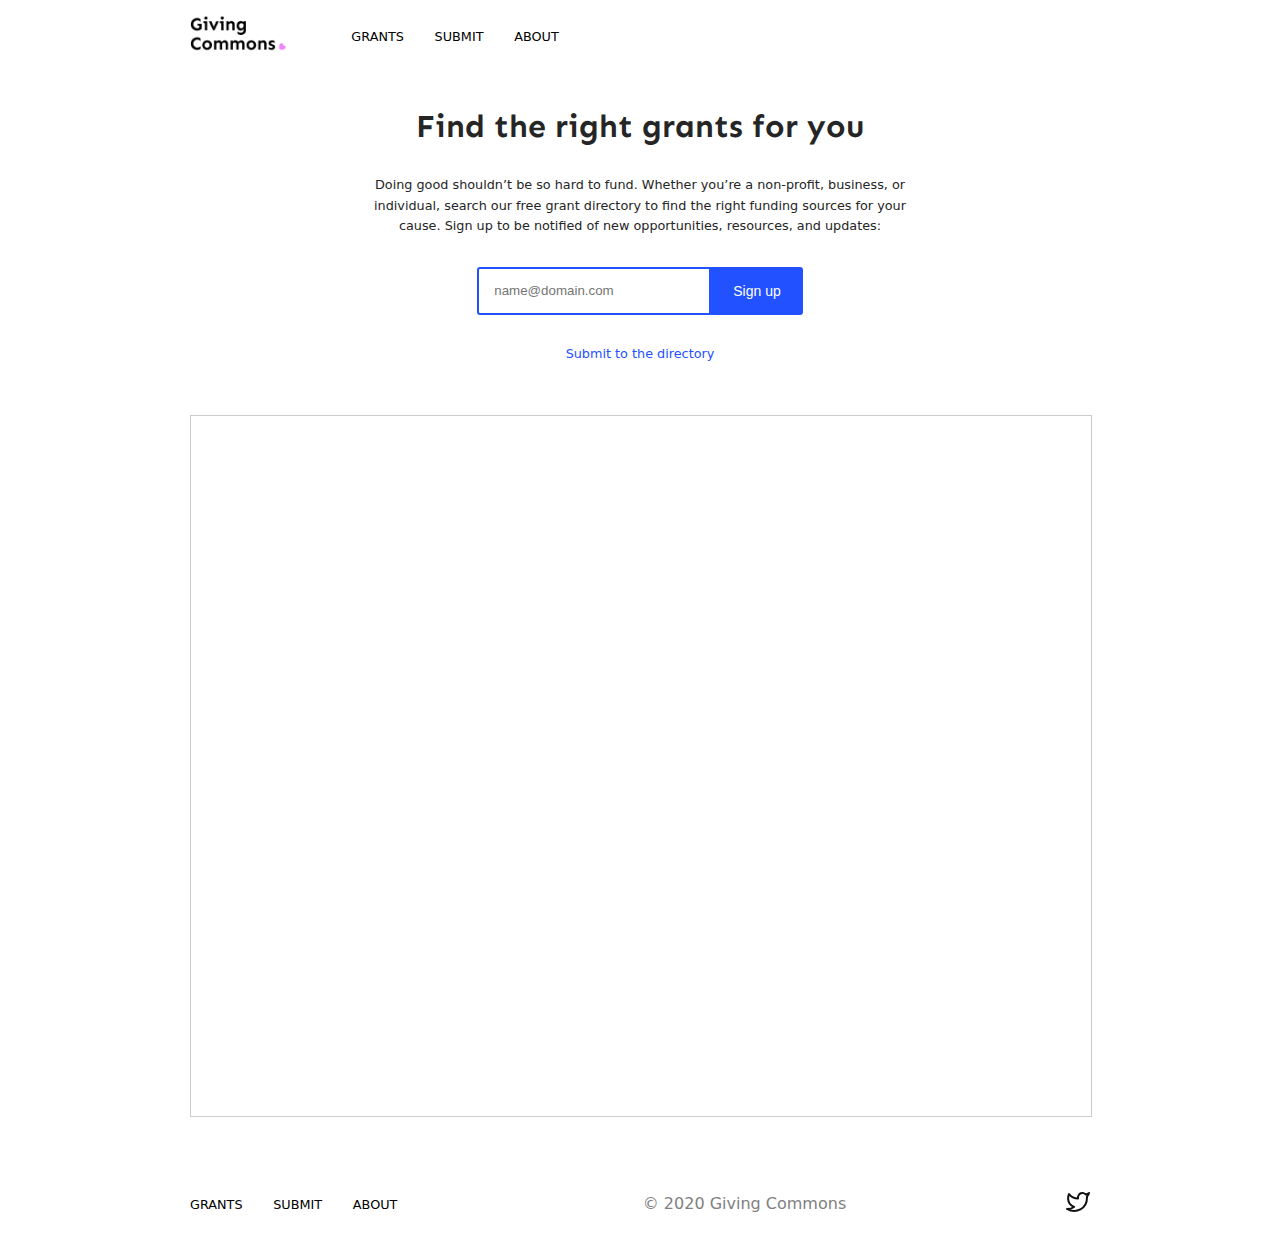
<file: index.html>
<!DOCTYPE html>

<html lang="en">
  <head>
    <meta charset="utf-8" />
    <meta name="viewport" content="width=device-width, initial-scale=1.0" />

    <title>Giving Commons | Find the right grants for you</title>
    <meta name="description" content="Giving Commons" />
    <meta name="author" content="Giving Commons" />

    <link rel="stylesheet" href="global.css" />
    <link rel="stylesheet" href="index.css" />
    <link
      href="//cdn-images.mailchimp.com/embedcode/slim-10_7.css"
      rel="stylesheet"
      type="text/css"
    />
  </head>

  <body>
    <header>
      <a href="/" class="Home">
        <img class="logo" src="icons/logo.png" />
      </a>
      <nav>
        <a href="/">Grants</a>
        <a href="/submit">Submit</a>
        <a href="/about">About</a>
      </nav>
    </header>
    <main>
      <div class="heading">
        <h1>Find the right grants for you</h1>
        <div class="description">
          <h6>
            Doing good shouldn’t be so hard to fund. Whether you’re a
            non-profit, business, or individual, search our free grant directory
            to find the right funding sources for your cause. Sign up to be
            notified of new opportunities, resources, and updates:
          </h6>
          <!-- Begin Mailchimp Signup Form -->
          <div id="mailchimp">
            <form
              action="https://stoahq.us7.list-manage.com/subscribe/post?u=34c2d11d1cb93dc690bb1a250&amp;id=7ff3f0efb9"
              method="post"
              id="mc-embedded-subscribe-form"
              name="mc-embedded-subscribe-form"
              class="validate"
              target="_blank"
              novalidate
            >
              <div id="mc_embed_signup_scroll">
                <input
                  type="EMAIL"
                  value=""
                  name="EMAIL"
                  class="email"
                  id="mce-EMAIL"
                  placeholder="name@domain.com"
                  required
                />
                <div
                  style="position: absolute; left: -5000px"
                  aria-hidden="true"
                >
                  <input
                    type="text"
                    name="b_34c2d11d1cb93dc690bb1a250_7ff3f0efb9"
                    tabindex="-1"
                    value=""
                  />
                </div>
                <div class="clear">
                  <input
                    type="submit"
                    value="Sign up"
                    name="Sign up"
                    id="mc-embedded-subscribe"
                    class="button"
                  />
                </div>
              </div>
            </form>
          </div>
          <!--End mc_embed_signup-->
          <h6>
            <a href="/submit">Submit to the directory</a>
          </h6>
        </div>
      </div>
      <div class="table">
        <iframe class="airtable-embed" src="https://airtable.com/embed/shrKNYEGxjds3xFN7?backgroundColor=green&viewControls=on" frameborder="0" onmousewheel="" width="100%" height="700" style="background: transparent; border: 1px solid #ccc;"></iframe>
      </div>
    </main>
    <footer>
      <nav>
        <a href="/">Grants</a>
        <a href="/submit">Submit</a>
        <a href="/about">About</a>
      </nav>
      <span class="copyright">© 2020 Giving Commons</span>
      <div class="socials">
        <a href="https://www.twitter.com/givingcommons" target="_blank">
          <img src="icons/twitter.svg" width="24px" height="24px" />
        </a>
        <!-- <a href="mailto:hello@givingcommons.com" target="_blank">
          <img src="icons/email.svg" width="20px" height="20px" /> -->
        <!-- </a> -->
      </div>
    </footer>
  </body>
</html>
</file>
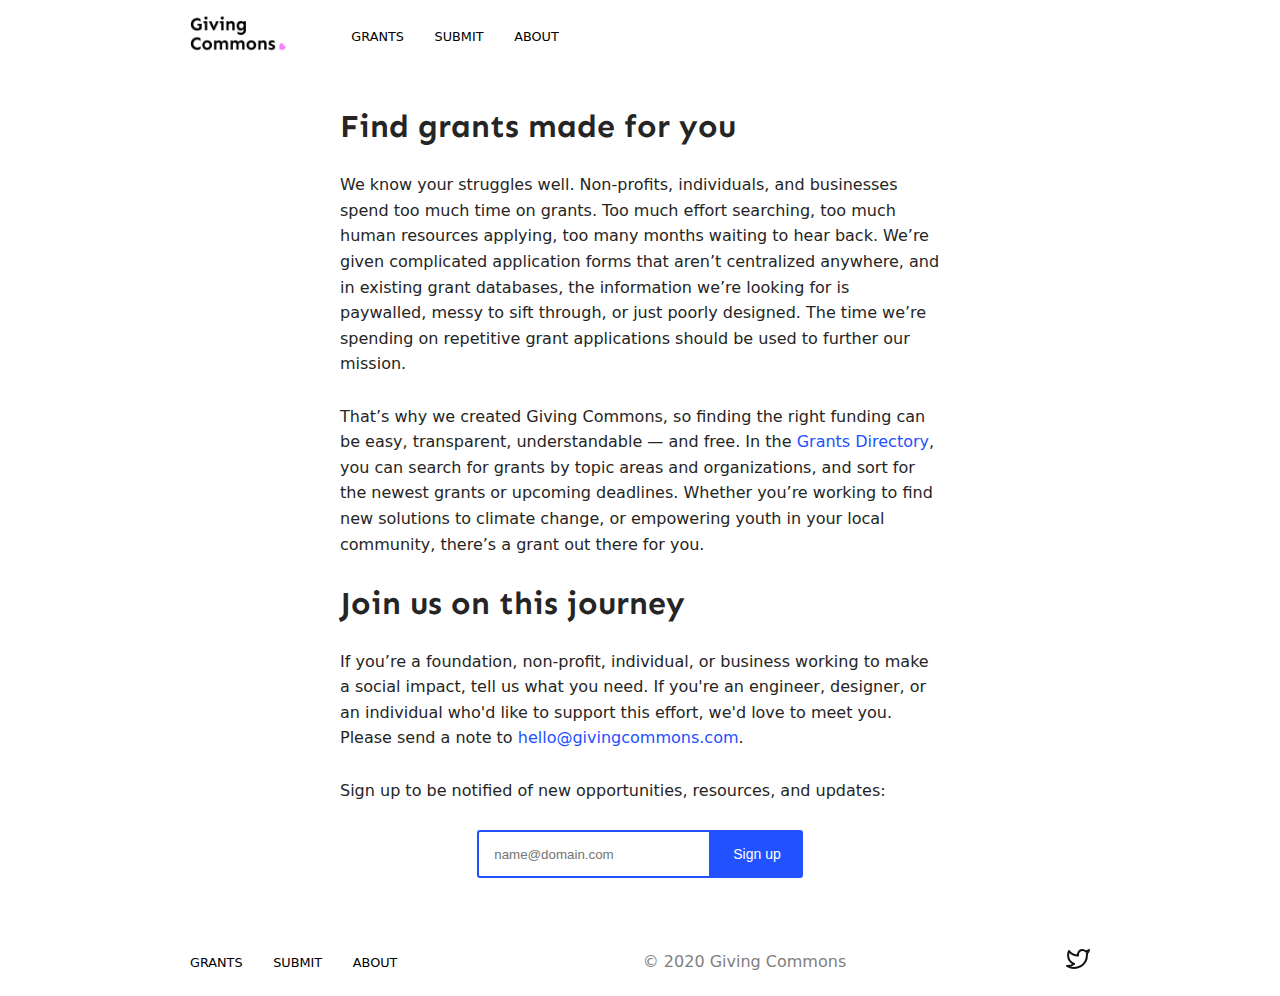
<file: about/index.html>
<!DOCTYPE html>

<html lang="en">
  <head>
    <meta charset="utf-8" />
    <meta name="viewport" content="width=device-width, initial-scale=1.0" />

    <title>About Giving Commons</title>
    <meta name="description" content= "Giving Commons" />
    <meta name="author" content="Giving Commons" />

    <link rel="stylesheet" href="../global.css" />
    <link rel="stylesheet" href="index.css" />
    <link
      href="//cdn-images.mailchimp.com/embedcode/slim-10_7.css"
      rel="stylesheet"
      type="text/css"
    />
  </head>

  <body>
    <header>
      <a href="/" class="Home">
        <img class="logo" src="../icons/logo.png" />
      </a>
      <nav>
        <a href="/">Grants</a>
        <a href="/submit">Submit</a>
        <a href="/about">About</a>
      </nav>
    </header>
    <main>
      <h1>Find grants made for you</h1>
      <h5>
        We know your struggles well. Non-profits, individuals, and businesses
        spend too much time on grants. Too much effort searching, too much human
        resources applying, too many months waiting to hear back. We’re given
        complicated application forms that aren’t centralized anywhere, and in
        existing grant databases, the information we’re looking for is
        paywalled, messy to sift through, or just poorly designed. The time
        we’re spending on repetitive grant applications should be used to
        further our mission.
      </h5>
      <h5>
        That’s why we created Giving Commons, so finding the right funding can be easy,
        transparent, understandable — and free. In the <a href="https://www.givingcommons.com/" target="_blank">Grants Directory</a>, you can
        search for grants by topic areas and organizations, and sort for the
        newest grants or upcoming deadlines. Whether you’re working to find new
        solutions to climate change, or empowering youth in your local
        community, there’s a grant out there for you. 
      </h5>
      <h1>Join us on this journey</h1>
      <h5>
        If you’re a foundation, non-profit, individual, or business working to
        make a social impact, tell us what you need. If you're an engineer, designer, or an individual who'd like to support this effort, we'd love to meet you. Please send a note to <a href="mailto:hello@givingcommons.com">hello@givingcommons.com</a>.
      </h5>
      <h5>
        Sign up to be notified of new opportunities, resources, and updates:
      </h5>
      <!-- Begin Mailchimp Signup Form -->
      <div id="mailchimp">
        <form
          action="https://stoahq.us7.list-manage.com/subscribe/post?u=34c2d11d1cb93dc690bb1a250&amp;id=7ff3f0efb9"
          method="post"
          id="mc-embedded-subscribe-form"
          name="mc-embedded-subscribe-form"
          class="validate"
          target="_blank"
          novalidate
        >
          <div id="mc_embed_signup_scroll">
            <input
              type="EMAIL"
              value=""
              name="EMAIL"
              class="email"
              id="mce-EMAIL"
              placeholder="name@domain.com"
              required
            />
            <div style="position: absolute; left: -5000px" aria-hidden="true">
              <input
                type="text"
                name="b_34c2d11d1cb93dc690bb1a250_7ff3f0efb9"
                tabindex="-1"
                value=""
              />
            </div>
            <div class="clear">
              <input
                type="submit"
                value="Sign up"
                name="Sign up"
                id="mc-embedded-subscribe"
                class="button"
              />
            </div>
          </div>
        </form>
      </div>
      <!--End mc_embed_signup -->
    </main>
    <footer>
      <nav>
        <a href="/">Grants</a>
        <a href="/submit">Submit</a>
        <a href="/about">About</a>
      </nav>
      <span class="copyright">© 2020 Giving Commons</span>
      <div class="socials">
        <a href="https://www.twitter.com/givingcommons" target="_blank">
          <img src="../icons/twitter.svg" width="24px" height="24px" />
        </a>
        <!-- <a href="mailto:hello@givingcommons.com" target="_blank">
          <img src="icons/email.svg" width="20px" height="20px" /> -->
        <!-- </a> -->
      </div>
    </footer>
  </body>
</html>
</file>
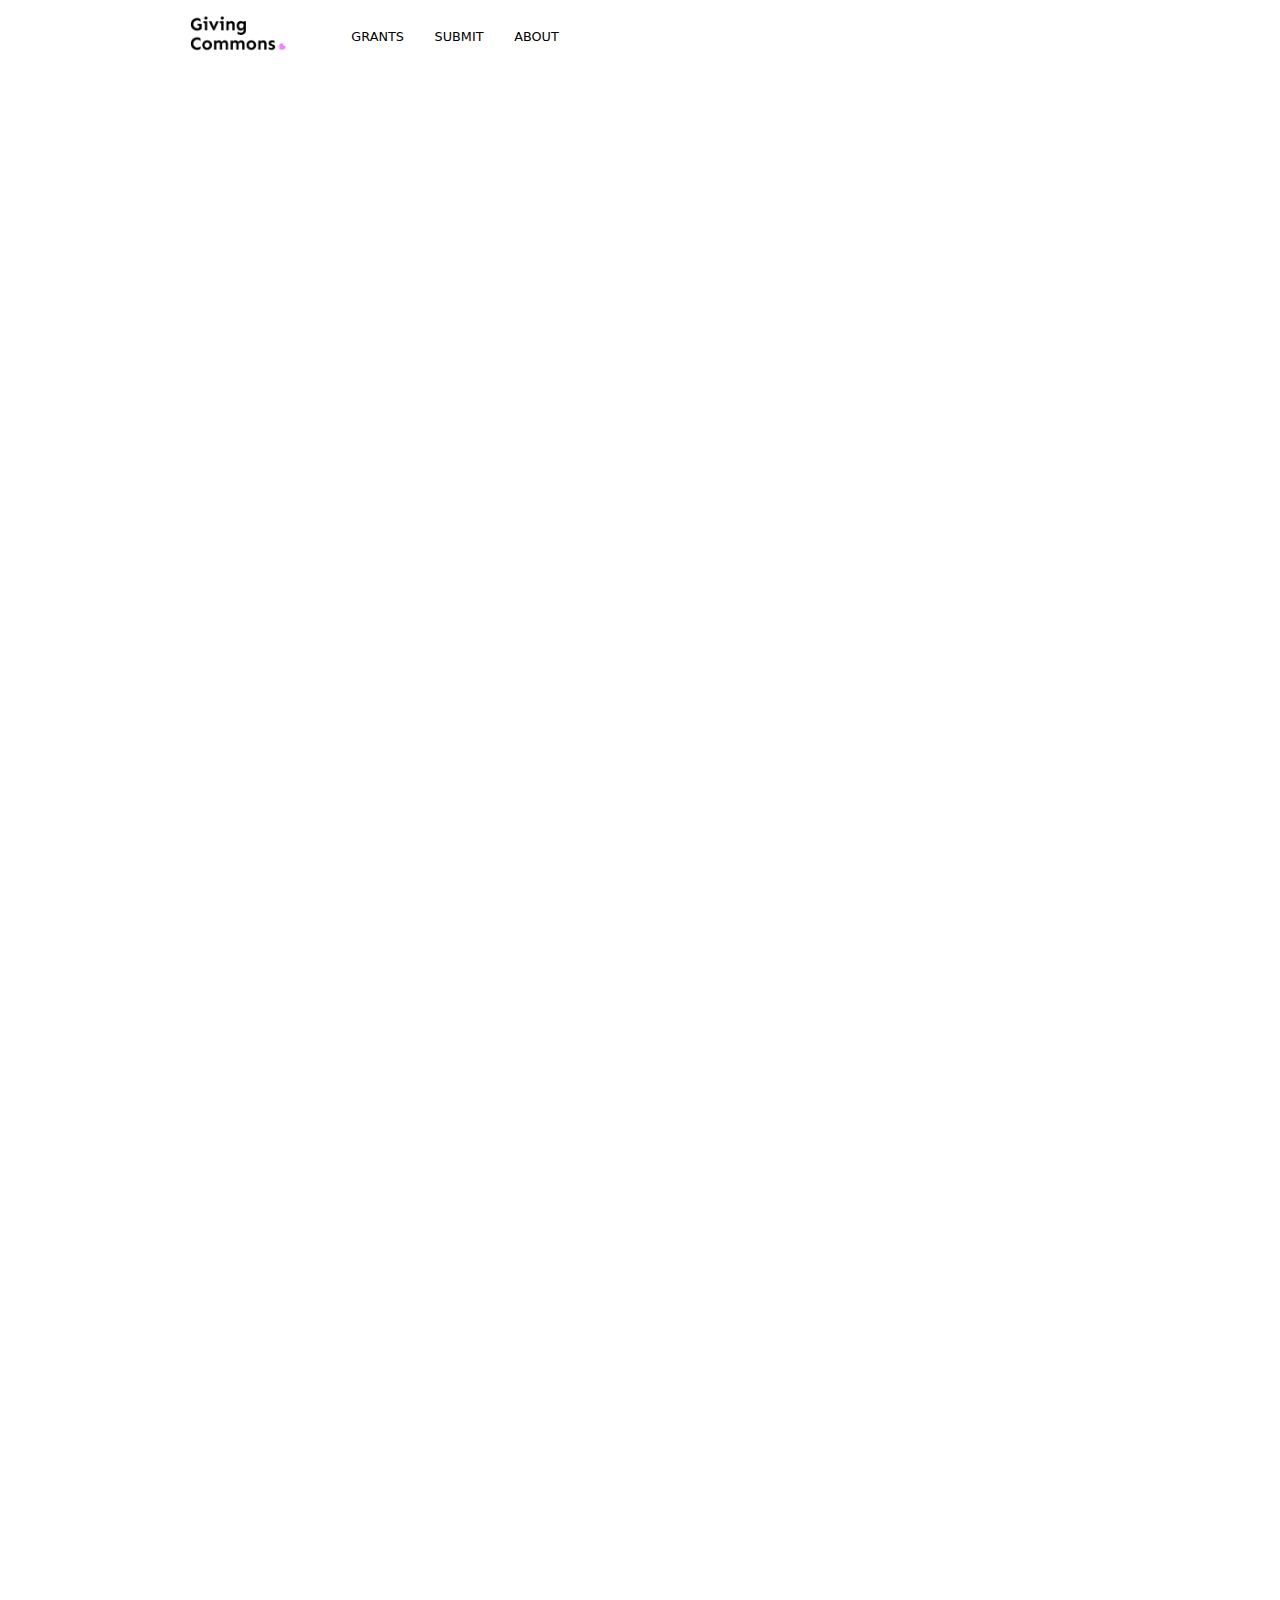
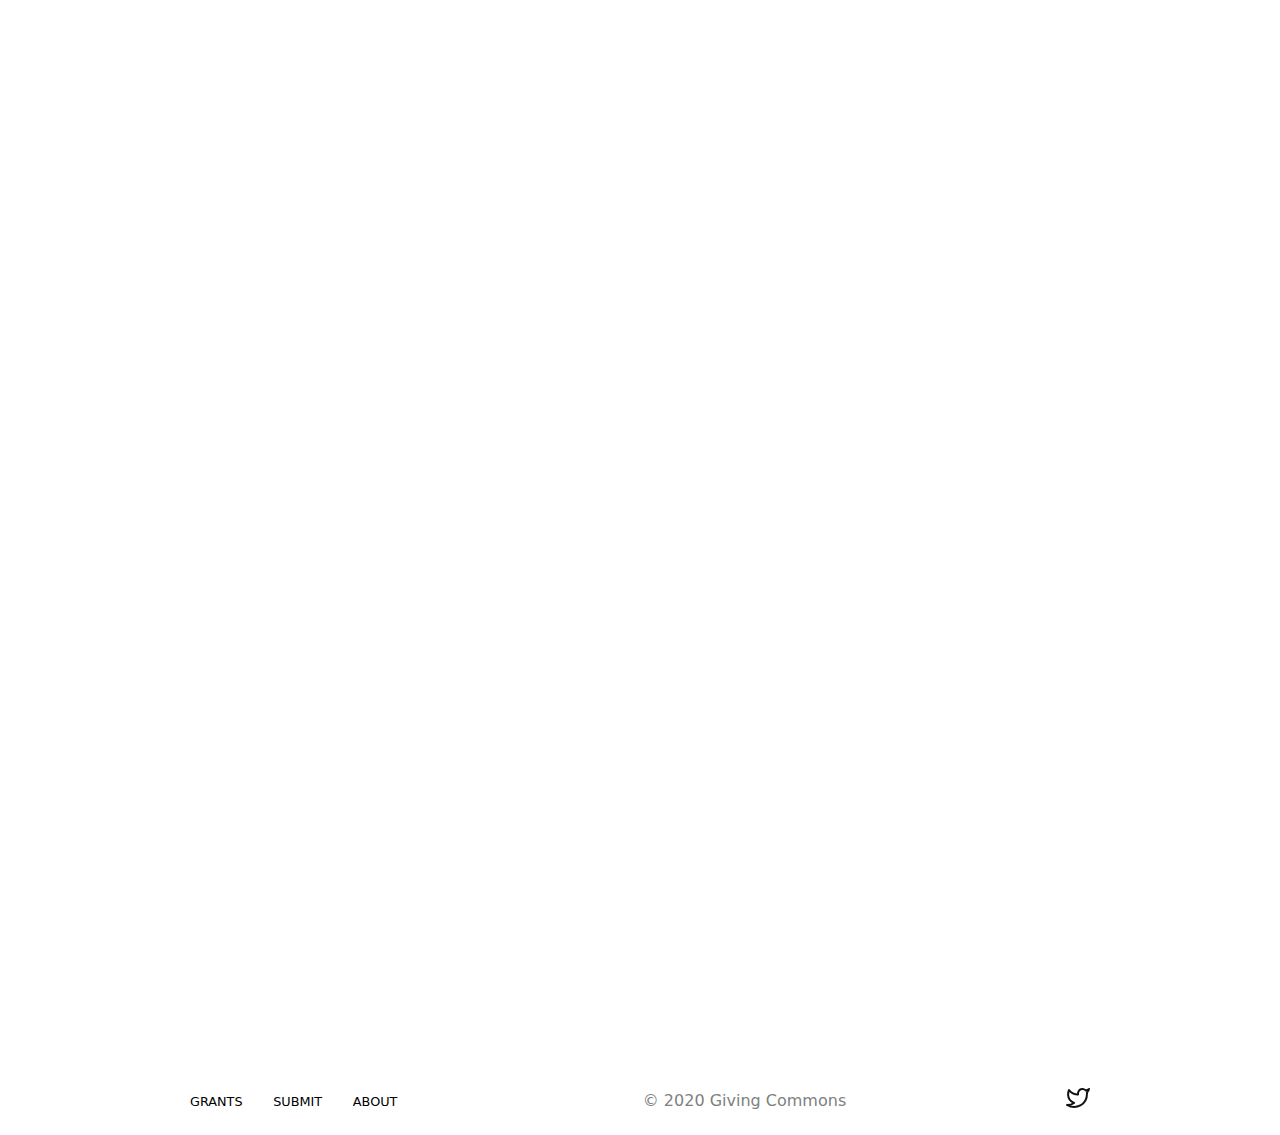
<file: submit/index.html>
<!DOCTYPE html>

<html lang="en">
  <head>
    <meta charset="utf-8" />
    <meta name="viewport" content="width=device-width, initial-scale=1.0" />

    <title>Submit to Giving Commons</title>
    <meta name="description" content="Submit" />
    <meta name="author" content="Submit" />

    <link rel="stylesheet" href="../global.css" />
    <link rel="stylesheet" href="index.css" />
  </head>

  <body>
    <header>
      <a href="/" class="Home">
        <img class="logo" src="../icons/logo.png" />
      </a>
      <nav>
        <a href="/">Grants</a>
        <a href="/submit">Submit</a>
        <a href="/about">About</a>
      </nav>
    </header>
    <main>
      <script src="https://static.airtable.com/js/embed/embed_snippet_v1.js"></script><iframe class="airtable-embed airtable-dynamic-height" src="https://airtable.com/embed/shrGGJxI6w2PwqhYO?backgroundColor=green" frameborder="0" onmousewheel="" width="100%" height="2527" style="background: transparent; border: none;"></iframe>
    </main>
    <footer>
      <nav>
        <a href="/">Grants</a>
        <a href="/submit">Submit</a>
        <a href="/about">About</a>
      </nav>
      <span class="copyright">© 2020 Giving Commons</span>
      <div class="socials">
        <a href="https://www.twitter.com/givingcommons" target="_blank">
          <img src="../icons/twitter.svg" width="24px" height="24px" />
        </a>
        <!-- <a href="mailto:hello@givingcommons.com" target="_blank">
          <img src="icons/email.svg" width="20px" height="20px" /> -->
        <!-- </a> -->
      </div>
    </footer>
  </body>
</html>
</file>
<file: global.css>
@import url('https://fonts.googleapis.com/css2?family=Sen:wght@400;700&display=swap');

.sen-font {
  font-family: 'Sen', sans-serif;
} 

:root {
  --black: #252525;
  --grey: grey;
  --blue: #2251ff;
  --green: #14e8bb;
  --pink: #ea7af4;
  --orange: #ffd744;
}

html {
  font-family: system-ui, -apple-system, BlinkMacSystemFont, "Helvetica Neue",
    "Lucida Grande", "Segoe UI";
  color: var(--black);
}

body {
  max-width: 900px;
  margin: auto;
}

main {
  max-width: 900px;
  margin: auto;
  padding-top: 1em;
  padding-bottom: 3em;
}

h1 {
  font-family: 'Sen', sans-serif;
  font-weight: bold;
  font-size: 2em;
}

h2 {
  font-size: 1.8em;
  font-weight: bolder;
}

h3 {
  font-size: 1.1em;
  font-weight: bold;
  line-height: 1.6em;
}

h4 {
  font-size: 0.8em;
  font-weight: bold;
  letter-spacing: 0.03rem;
  text-transform: uppercase;
}

h5 {
  font-size: 1em;
  font-weight: normal;
  line-height: 1.6em;
}

h6 {
  font-size: 0.8em;
  font-weight: normal;
  line-height: 1.6em;
}

a {
  color: var(--blue);
  text-decoration: none;
}

a:hover {
  color: var(--blue);
  text-decoration: underline;
}

header {
  width: 100%;
  display: flex;
  flex-direction: row;
  flex-wrap: nowrap;
  column-gap: 4em;
  height: 70px;
  align-items: center;
}

header .logo {
  height: 45px;
}

footer {
  width: 100%;
  display: flex;
  flex-direction: row;
  flex-wrap: nowrap;
  column-gap: 2em;
  justify-content: space-between;
  height: 70px;
  align-items: center;
}

footer .copyright {
  color: var(--grey);
}

header nav a,
footer nav a {
  padding-right: 2em;
  color: black !important;
  font-weight: 500;
  font-size: 0.8em;
  text-transform: uppercase;
}

header nav a:hover,
footer nav a:hover {
  padding-right: 2em;
  color: var(--blue) !important;
  font-weight: 500;
  font-size: 0.8em;
  text-transform: uppercase;
  text-decoration: none;
}
</file>
<file: index.css>
.heading {
  text-align: center;
  padding-bottom: 20px;
  max-width: 550px;
  margin-left: auto;
  margin-right: auto;
}

#mc_embed_signup_scroll {
  display: flex;
  flex-direction: row;
  flex-wrap: nowrap;
  justify-content: center;
  height: 48px;
}

#mce-EMAIL {
  padding: 0 15px;
  border: 2px solid var(--blue);
  border-radius: 3px 0 0 3px;
  width: 200px;
}

#mc-embedded-subscribe {
  background-color: var(--blue);
  color: white;
  cursor: pointer;
  font-size: 14px;
  border: 2px solid var(--blue);
  padding: 0 20px;
  border-radius: 0 3px 3px 0;
  height: 48px
}
</file>
<file: about/index.css>
main {
  max-width: 600px;
}

#mc_embed_signup_scroll {
  display: flex;
  flex-direction: row;
  flex-wrap: nowrap;
  justify-content: center;
  height: 48px;
}

#mce-EMAIL {
  padding: 0 15px;
  border: 2px solid var(--blue);
  border-radius: 3px 0 0 3px;
  width: 200px;
}

#mc-embedded-subscribe {
  background-color: var(--blue);
  color: white;
  cursor: pointer;
  font-size: 14px;
  border: 2px solid var(--blue);
  padding: 0 20px;
  border-radius: 0 3px 3px 0;
  height: 48px
}
</file>
<file: submit/index.css>
main {
  max-width: 900px;
}
</file>
